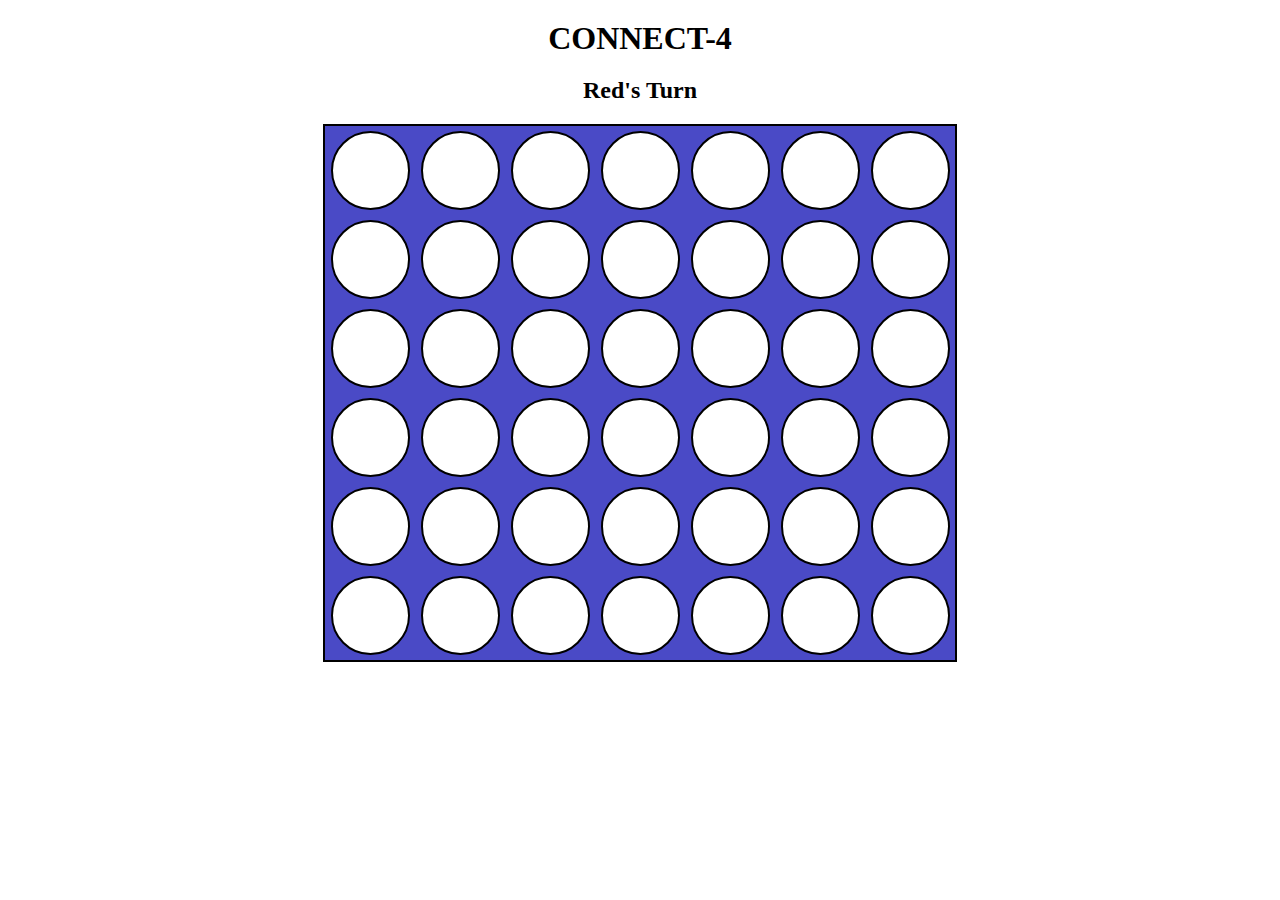
<file: Connect4/index.html>
<!DOCTYPE html>
<html lang="en">

<head>
    <meta charset="UTF-8">
    <meta http-equiv="X-UA-Compatible" content="IE=edge">
    <meta name="viewport" content="width=device-width, initial-scale=1.0">
    <title>Document</title>
    <link rel="stylesheet" href="connect4.css">
</head>

<body>

    <h1>CONNECT-4</h1>
    <h2 id="whosturn">Red's Turn</h2>

    <div class="board">

        <ul class="column" id="c1">
            <p id="c1r6"></p>
            <p id="c1r5"></p>
            <p id="c1r4"></p>
            <p id="c1r3"></p>
            <p id="c1r2"></p>
            <p id="c1r1"></p>
        </ul>
        <ul class="column" id="c2">
            <p id="c2r6"></p>
            <p id="c2r5"></p>
            <p id="c2r4"></p>
            <p id="c2r3"></p>
            <p id="c2r2"></p>
            <p id="c2r1"></p>
        </ul>
        <ul class="column" id="c3">
            <p id="c3r6"></p>
            <p id="c3r5"></p>
            <p id="c3r4"></p>
            <p id="c3r3"></p>
            <p id="c3r2"></p>
            <p id="c3r1"></p>
        </ul>
        <ul class="column" id="c4">
            <p id="c4r6"></p>
            <p id="c4r5"></p>
            <p id="c4r4"></p>
            <p id="c4r3"></p>
            <p id="c4r2"></p>
            <p id="c4r1"></p>
        </ul>
        <ul class="column" id="c5">
            <p id="c5r6"></p>
            <p id="c5r5"></p>
            <p id="c5r4"></p>
            <p id="c5r3"></p>
            <p id="c5r2"></p>
            <p id="c5r1"></p>
        </ul>
        <ul class="column" id="c6">
            <p id="c6r6"></p>
            <p id="c6r5"></p>
            <p id="c6r4"></p>
            <p id="c6r3"></p>
            <p id="c6r2"></p>
            <p id="c6r1"></p>
        </ul>
        <ul class="column" id="c7">
            <p id="c7r6"></p>
            <p id="c7r5"></p>
            <p id="c7r4"></p>
            <p id="c7r3"></p>
            <p id="c7r2"></p>
            <p id="c7r1"></p>
        </ul>


    </div>


</body>
<script src="./connect4.js"></script>

</html>
</file>
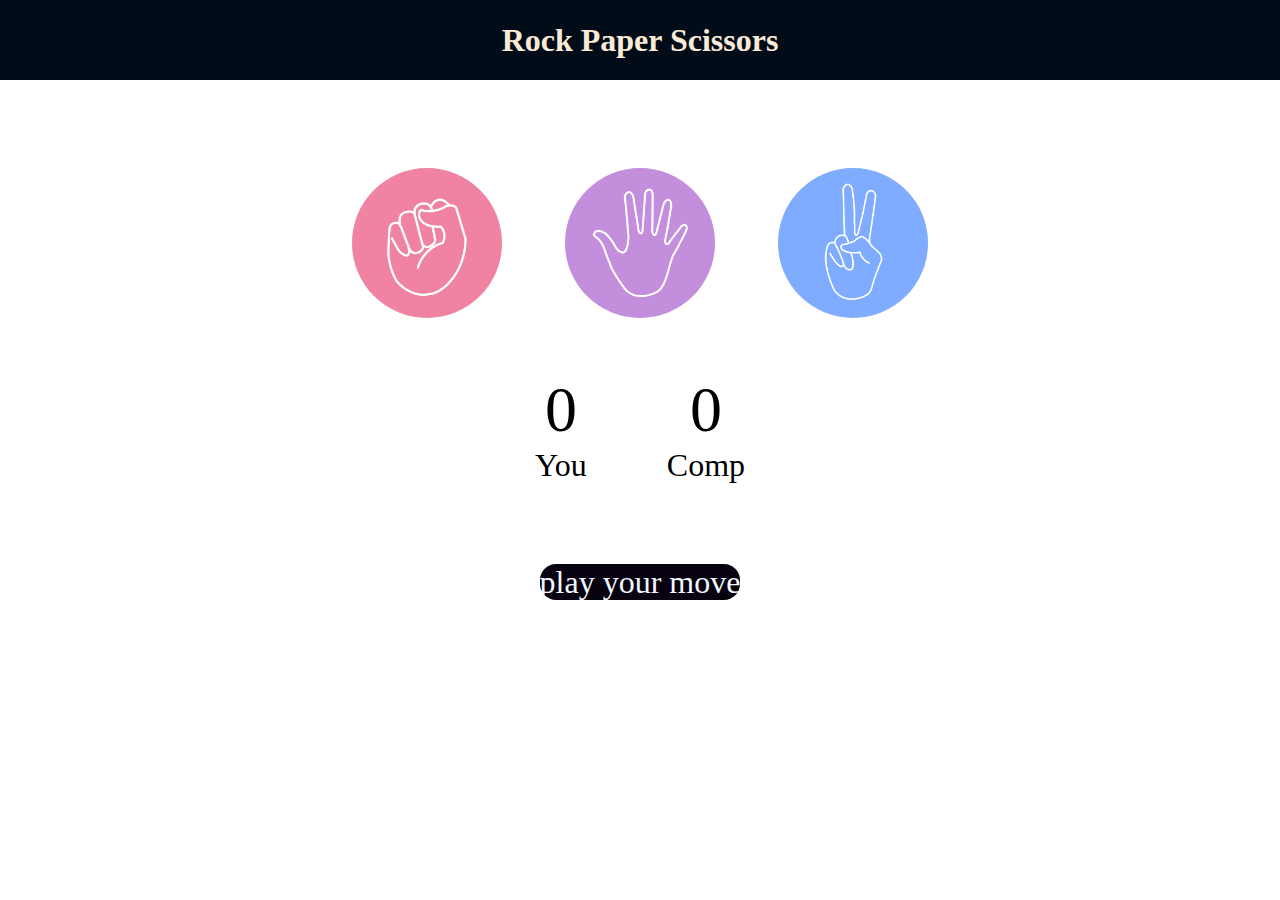
<file: javascript/index.html>
<!DOCTYPE html>
<html lang="en">
    <head>
        <meta charset="utf-8">
        <meta name="viewpoint" content="width=device-width,initial-scale=1.0">
        <title>Rock paper Scissors Game</title>
        <link rel="stylesheet" href="style.css"/>
    </head>
    <body>
        <h1>Rock Paper Scissors</h1>
        <div class="choices">
            <div class="choice" id="rock">
            
                <img src="rock.png">
            </div>
            <div class="choice" id="paper">
                <img src="paper.png"/>
            </div>
            <div class="choice" id="scissors">
                <img src="scissors.png"/>
            </div>
        </div>
        <div class="score-board">
            <div class="score">
               <p id="user-score">0</p>
               <p>You</p> 
            </div>
            <div class="score">
            <p id="comp-score">0</p>
               <p>Comp</p>
        </div>
    </div>
    <div class="msg-container">
        <p id="msg">play your move</p>

    </div>
    <script src="app.js"></script>
    </body>
</html>
</file>
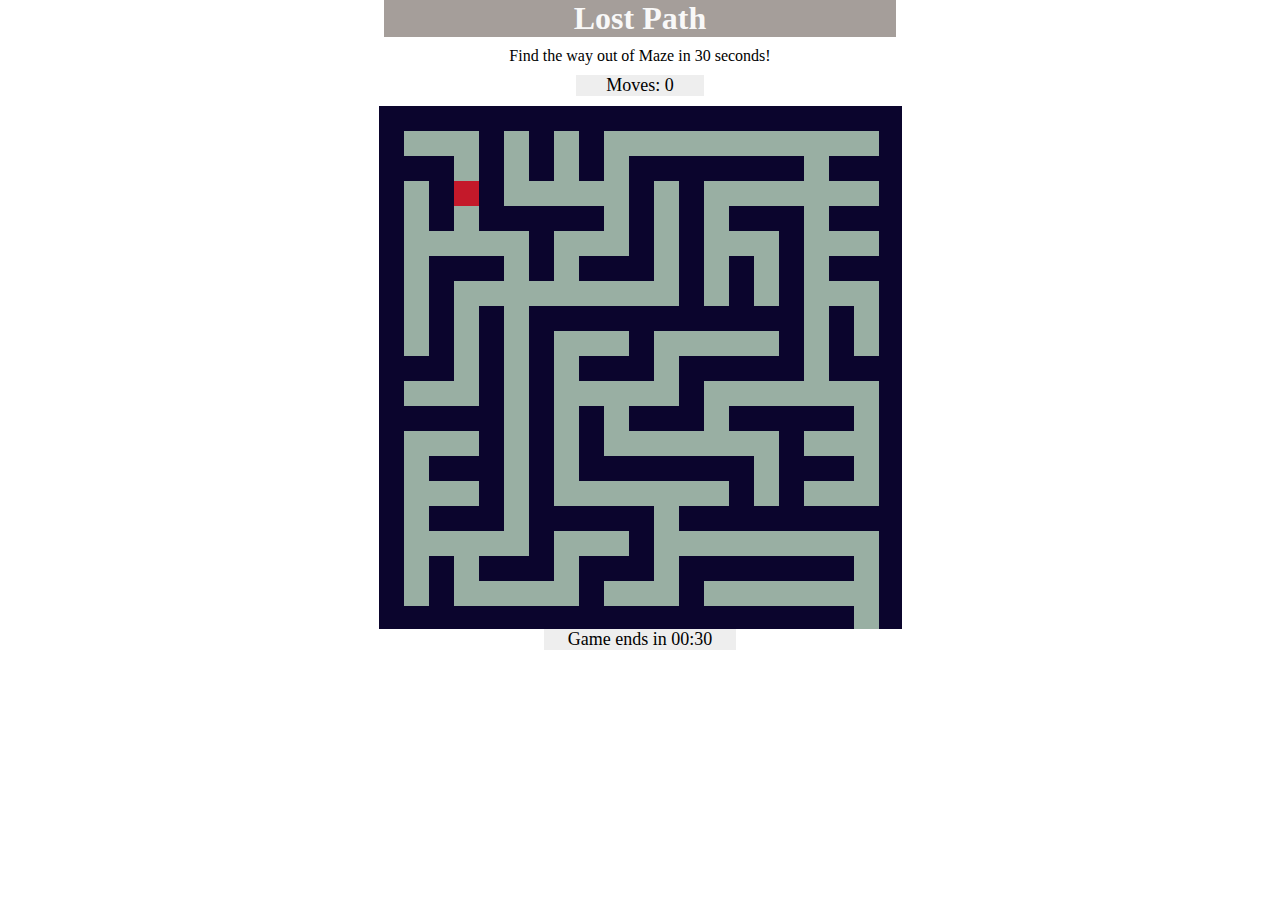
<file: maze-game/index.html>
<!doctype html>
<html xmlns="http://www.w3.org/1999/html">
<head>
    <meta charset="UTF-8" />
    <title>Canvas Maze Game</title>
    <style>
        * { padding: 0; margin: 0; }
        #heading {
            text-align: center;
            margin-top: 15px;
            margin-bottom: 15px;
            font-size: xx-large;
        }
        #heading{ margin: 0 auto}
        #canvas { background: #99afa3; display: block; margin: 0 auto; }
        #c { background: #eeeeee; display: block; margin: 0 auto; }
        #timerel { background: #eeeeee; display: block; margin: 0 auto; }
    </style>
    <style>
        /* The Modal (background) */
        .modal {
            display: none; /* Hidden by default */
            position: fixed; /* Stay in place */
            z-index: 1; /* Sit on top */
            padding-top: 20%; /* Location of the box */
            left: 0;
            top: 0;
            width: 100%; /* Full width */
            height: 100%; /* Full height */
            overflow: auto; /* Enable scroll if needed */
            background-color: rgb(0,0,0); /* Fallback color */
            background-color: rgba(0,0,0,0.4); /* Black w/ opacity */
        }

        /* Modal Content */
        .modal-content {
            position: relative;
            background-color: #fefefe;
            margin: auto;
            padding: 0;
            border: 1px solid #888;
            width: 30%;
            box-shadow: 0 4px 8px 0 rgba(0,0,0,0.2),0 6px 20px 0 rgba(0,0,0,0.19);
            -webkit-animation-name: animatetop;
            -webkit-animation-duration: 0.4s;
            animation-name: animatetop;
            animation-duration: 0.4s
        }

        /* Add Animation */
        @-webkit-keyframes animatetop {
            from {top:-300px; opacity:0}
            to {top:0; opacity:1}
        }

        @keyframes animatetop {
            from {top:-300px; opacity:0}
            to {top:0; opacity:1}
        }

        /* The Close Button */
        .close {
            color: white;
            float: right;
            font-size: 28px;
            font-weight: bold;
        }

        .close:hover,
        .close:focus {
            color: #000;
            text-decoration: none;
            cursor: pointer;
        }

        .modal-header {
            padding: 2px 16px;
            background-color: #41d9f4;
            color: white;
            text-align: center;
            height : 50%;
        }

        .modal-body {padding: 2px 16px;}

        .modal-footer {
            padding: 2px 16px;
            background-color:#f4bc42;
            color: white;
            text-align: center;
            height: 50%;
        }
    </style>


</head>
<body>
<section>
    <div id="wrapper" style="margin-left:auto; margin-right:auto;">
        <h1 id="heading" style="background-color: #a59e9a; text-decoration-style: solid; color: #F8F8F8; width: 40%; margin-top: 0px; margin-bottom: 10px">Lost Path</h1>
        <div id="maze">
            <p style="text-align: center;margin-bottom: 10px">Find the way out of Maze in 30 seconds!</p>
            <div id="c" style="margin-left:auto; margin-right:auto;margin-bottom: 10px;text-align: center;width: 10%;font-size: large"></div>

            <canvas id="canvas" width="523" height="523" style="margin-left:auto; margin-right:auto">
            This text is displayed if your browser does not support HTML5 Canvas.
        </canvas>
            <div id="timerel" style="margin-left:auto; margin-right:auto;margin-top:0px;text-align: center;width: 15%;font-size: large"></div>

        </div>

        <!-- The Modal -->
        <div id="myModal" class="modal">

            <!-- Modal content -->
            <div class="modal-content">
                <div class="modal-header">
                    <span class="close">&times;</span>
                    <h2 class="gamehead"></h2>
                </div>
                <div class="modal-footer">
                    <h2 id="demo" onmouseover="" style="cursor:pointer;">Play Again?</h2>
                </div>
            </div>

        </div>


    </div>
    <!--canvas id="c" width="2048" height="2048" style="margin-left:auto; margin-right:auto"></canvas-->
    <script type="text/javascript">
        // Get the modal
        var modal = document.getElementById('myModal');

        // Get the <span> element that closes the modal
        var span = document.getElementsByClassName("close")[0];

        // When the user clicks the button, open the modal
        modelfungo = function() {
            console.log("func called")
            modal.style.display = "block";
            x = document.querySelector(".gamehead");
            x.textContent = "Game Over"

        }

        modelfunwin = function() {
            console.log("func called")
            modal.style.display = "block";
            x = document.querySelector(".gamehead");
            x.textContent = "Congrats! You Win"

        }

        document.getElementById("demo").addEventListener("click", myFunction);

        function myFunction() {
            document.location.reload();
        }

        // When the user clicks on <span> (x), close the modal
        span.onclick = function() {
            modal.style.display = "none";
        }

        // When the user clicks anywhere outside of the modal, close it
        window.onclick = function(event) {
            if (event.target == modal) {
                modal.style.display = "none";
            }
        }


        //var now = new Date().getTime();
        function startTimer(duration, display) {
            var start = Date.now(),
                diff,
                minutes,
                seconds;

            function timer() {
                if(playing) {
                    diff = duration - (((Date.now() - start) / 1000) | 0);
                    minutes = (diff / 60) | 0;
                    seconds = (diff % 60) | 0;
                    minutes = minutes < 10 ? "0" + minutes : minutes;
                    seconds = seconds < 10 ? "0" + seconds : seconds;
                    display.textContent = "Game ends in " + minutes + ":" + seconds;

                    if (diff <= 0) {
                        display.textContent = "Game Over";
                        start = Date.now() + 1000;
                        playing = false
                        modelfungo();
                    }
                }
            };
            timer();
            setInterval(timer,1000)
        }

        window.onload = function () {
            twominutes = 30;
            x = document.querySelector("#timerel");
            startTimer(twominutes,x)
        }
        playing = true
        window.addEventListener('keydown',doKeyDown,true);

        function doKeyDown(evt)
        {
            var handled = false;
            if (playing) {
                switch (evt.keyCode) {
                    case 38:  /* Up arrow was pressed */
                        m.moveup("canvas");
                        handled = true
                        break;
                    case 87:  /* Up arrow was pressed */
                        m.moveup("canvas");
                        handled = true
                        break;
                    case 40 :  /* Down arrow was pressed */
                        m.movedown("canvas");
                        handled = true
                        break;
                    case 83 :  /* Down arrow was pressed */
                        m.movedown("canvas");
                        handled = true
                        break;
                    case 37:  /* Left arrow was pressed */
                        m.moveleft("canvas");
                        handled = true
                        break;
                    case 65:  /* Left arrow was pressed */
                        m.moveleft("canvas");
                        handled = true
                        break;
                    case 39:  /* Right arrow was pressed */
                        m.moveright("canvas");
                        handled = true
                        break;
                    case 68:  /* Right arrow was pressed */
                        m.moveright("canvas");
                        handled = true
                        break;
                }
                if (m.checker("canvas"))
                    playing = false
                console.log(m.getMoves())

            }
            if (handled)
                evt.preventDefault(); // prevent arrow keys from scrolling the page (supported in IE9+ and all other browsers)
        }


        var dsd = function (size) {
            this.N = size;
            this.P = new Array(this.N);
            this.R = new Array(this.N);

            this.init = function () {
                for (var i = 0; i < this.N; i++) {
                    this.P[i] = i;
                    this.R[i] = 0;
                }
            }

            this.union = function (x, y) {
                var u = this.find(x);
                var v = this.find(y);
                if (this.R[u] > this.R[v]) {
                    this.R[u] = this.R[v] + 1;
                    this.P[u] = v;
                }
                else {
                    this.R[v] = this.R[u] + 1;
                    this.P[v] = u;
                }
            }

            this.find = function (x) {
                if (x == this.P[x])
                    return x;
                this.P[x] = this.find(this.P[x]);
                return this.P[x];
            }
        };

        function random(min, max)      { return (min + (Math.random() * (max - min)));            };
        function randomChoice(choices) { return choices[Math.round(random(0, choices.length-1))]; };

        var maze = function (X, Y) {
            this.N = X;
            this.M = Y;
            this.S = 25;
            this.moves = 0;
            this.Board = new Array(2 * this.N + 1);
            this.EL = new Array();
            this.vis = new Array(2 * this.N + 1);
            this.delay = 2;
            this.x = 1;
            this.init = function () {
                for (var i = 0; i < 2 * this.N + 1; i++) {
                    this.Board[i] = new Array(2 * this.M + 1);
                    this.vis[i] = new Array(2 * this.M + 1);
                }

                for (var i = 0; i < 2 * this.N + 1; i++) {
                    for (var j = 0; j < 2 * this.M + 1; j++) {
                        if (!(i % 2) && !(j % 2)) {
                            this.Board[i][j] = '+';
                        }
                        else if (!(i % 2)) {
                            this.Board[i][j] = '-';
                        }
                        else if (!(j % 2)) {
                            this.Board[i][j] = '|';
                        }
                        else {
                            this.Board[i][j] = ' ';
                        }
                        this.vis[i][j] = 0;
                    }
                }
            }


            this.add_edges = function () {
                for (var i = 0; i < this.N; i++) {
                    for (var j = 0; j < this.M; j++) {
                        if (i != this.N - 1) {
                            this.EL.push([[i, j], [i + 1, j], 1]);
                        }
                        if (j != this.M - 1) {
                            this.EL.push([[i, j], [i, j + 1], 1]);
                        }
                    }
                }
            }


            //Hash function
            this.h = function (e) {
                return e[1] * this.M + e[0];
            }
            this.randomize = function (EL) {
                for (var i = 0; i < EL.length; i++) {
                    var si = Math.floor(Math.random() * 387) % EL.length;
                    var tmp = EL[si];
                    EL[si] = EL[i];
                    EL[i] = tmp;
                }
                return EL;
            }

            this.breakwall = function (e) {
                var x = e[0][0] + e[1][0] + 1;
                var y = e[0][1] + e[1][1] + 1;
                this.Board[x][y] = ' ';
            }

            this.gen_maze = function () {
                this.EL = this.randomize(this.EL);
                var D = new dsd(this.M * this.M);
                D.init();
                var s = this.h([0, 0]);
                var e = this.h([this.N - 1, this.M - 1]);
                this.Board[1][0] = ' ';
                this.Board[2 * this.N - 1][2 * this.M] = ' ';
                //Run Kruskal
                for (var i = 0; i < this.EL.length; i++) {
                    var x = this.h(this.EL[i][0]);
                    var y = this.h(this.EL[i][1]);
                    if (D.find(s) == D.find(e)) {
                        if (!(D.find(x) == D.find(s) && D.find(y) == D.find(s))) {
                            if (D.find(x) != D.find(y)) {
                                D.union(x, y);
                                this.breakwall(this.EL[i]);
                                this.EL[i][2] = 0;
                            }

                        }
                        //break;
                    }

                    else if (D.find(x) != D.find(y)) {
                        D.union(x, y);
                        this.breakwall(this.EL[i]);
                        this.EL[i][2] = 0;
                    }
                    else {
                        continue;
                    }
                }

            };


            this.draw_canvas = function (id) {
                this.canvas = document.getElementById(id);
                var scale = this.S;
                temp = []
                if (this.canvas.getContext) {
                    this.ctx = this.canvas.getContext('2d');
                    this.Board[1][0] = '$'
                    for (var i = 0; i < 2 * this.N + 1; i++) {
                        for (var j = 0; j < 2 * this.M + 1; j++) {
                            if (this.Board[i][j] != ' '){//} && this.Board[i][j] != '&') {
                                this.ctx.fillStyle = "#0b052d";
                                this.ctx.fillRect(scale * i, scale * j, scale, scale);
                            }
                            else if(i<5 && j <5)
                                temp.push([i,j])
                            }
                    }
                    x = randomChoice(temp)
                //    console.log(temp)
                    this.Board[x[0]][x[1]] = '&'
                    this.ctx.fillStyle = "#c4192a";
                    this.ctx.fillRect(scale* x[0], scale * x[1], scale, scale);
                }
            };

            this.checkPos = function (id) {
                for (var i = 0; i < 2 * this.N + 1; i++) {
                    for (var j = 0; j < 2 * this.M + 1; j++) {
                        if (this.Board[i][j] == '&') {
                           // console.log(i,j)
                            return [i,j]
                        }
                    }
                }
            }

            this.moveclear = function (a,b) {
                var scale = this.S;
                this.ctx = this.canvas.getContext('2d');
                this.ctx.fillStyle = "#e27158";
                this.ctx.fillRect(scale * a, scale * b, scale, scale);
                this.Board[a][b] = ' '
            }

            this.move =  function (a,b) {
                var scale = this.S;
                this.ctx = this.canvas.getContext('2d');
                this.ctx.fillStyle = "#c4192a";
                this.ctx.fillRect(scale * a, scale * b, scale, scale);
                this.Board[a][b] = '&'
            }

            this.moveup = function (id) {
                cord = this.checkPos(id);
                var scale = this.S;
                i = cord[0]
                j = cord[1]
                j -= 1
                if (j < 0)
                    return
                else if (j > 2 * this.M)
                    return
                else if (this.Board[i][j] == ' ') {
                    this.moveclear(i,j+1);
                    this.move(i,j);
                    this.moves+=1;}
                else
                    return
            }

            this.movedown = function (id) {
                cord = this.checkPos(id);
                var scale = this.S;
                i = cord[0]
                j = cord[1]
                j+=1
                if(j<0)
                    return
                else if(j>2*this.M)
                    return
                else if(this.Board[i][j] ==' ') {
                    this.moveclear(i,j-1);
                    this.move(i,j);
                    this.moves+=1;}
                else
                    return
            }

            this.moveleft = function (id) {
                cord = this.checkPos(id);
                var scale = this.S;
                i = cord[0]
                j = cord[1]
                i-=1
                if(i<0)
                    return
                else if(i>2*this.N)
                    return
                else if(this.Board[i][j] ==' ') {
                    this.moveclear(i+1,j);
                    this.move(i,j);
                    this.moves+=1;}
                else
                    return
            }

            this.moveright = function (id) {
                cord = this.checkPos(id);
                var scale = this.S;
                i = cord[0]
                j = cord[1]
                i+=1
                if(i<0)
                    return
                else if(i>2*this.N)
                    return
                else if(this.Board[i][j] ==' ') {
                    this.moveclear(i-1,j);
                    this.move(i,j);
                    this.moves+=1;}
                else
                    return
            }
            this.checker = function (id) {
          //      console.log("win");
                cord = this.checkPos(id);
                i = cord[0]
                j = cord[1]
            //    console.log(cord)
                if ((i == 19 && j== 20) || (i==1 && j==0)) {
                    modelfunwin();
         //           alert("YOU WIN, CONGRATULATIONS!");
                  //
                    return 1
                }
                return 0
            }

            this.getMoves = function () {
                return this.moves;
            }

        };

        m = new maze(10 , 10);
        m.init();
        m.add_edges();
        m.gen_maze();
        m.draw_canvas("canvas");
        function drawMoves() {
            document.getElementById("c").innerHTML = "Moves: "+ m.getMoves()
        }
       // drawMoves();
       setInterval(drawMoves, 100);

        //addEvents();
    </script>
    <script>

    </script>


</section>
</body>
</html>
</file>
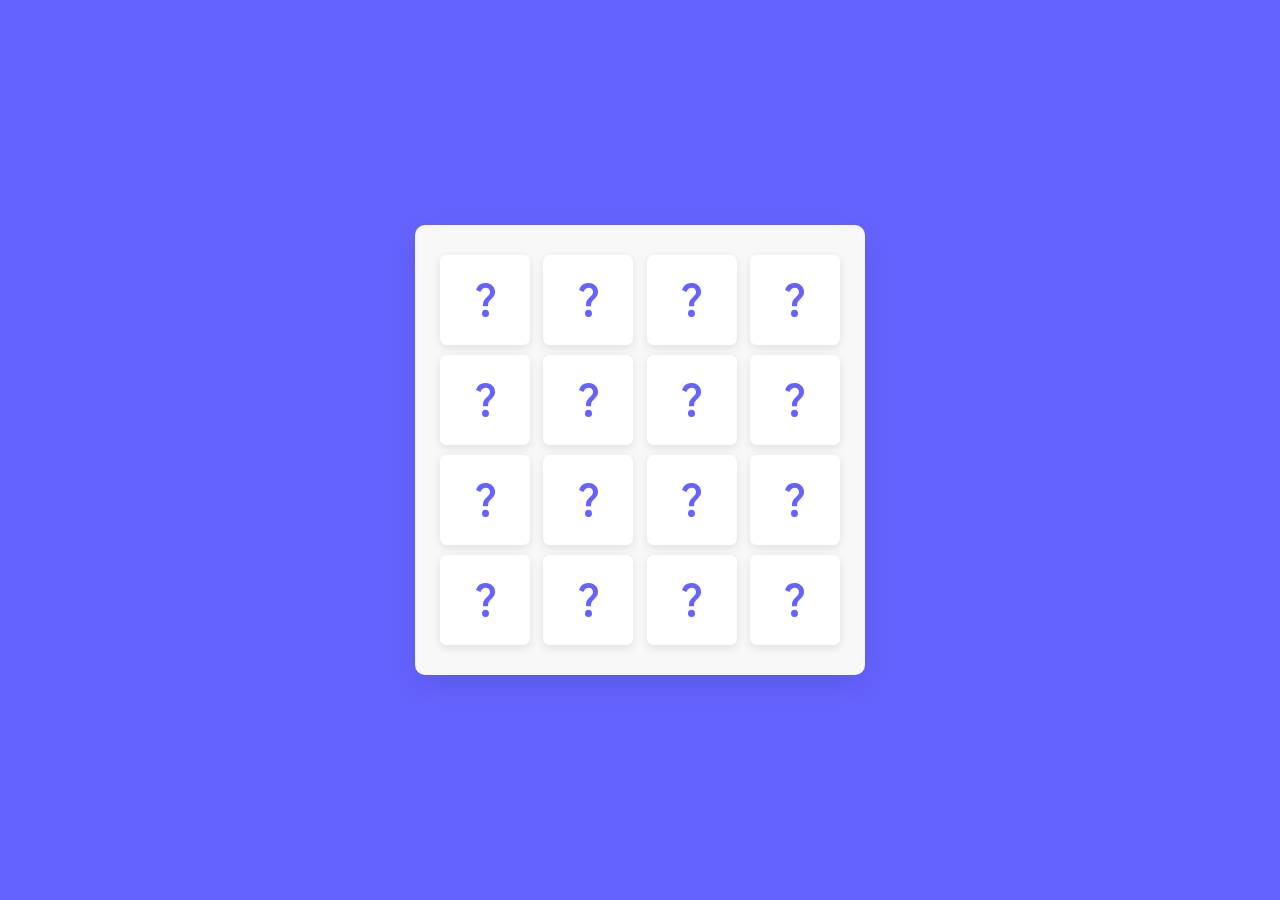
<file: Memory Cards Game [Demo 1]/index.html>
<!DOCTYPE html>
<!-- Coding By CodingNepal - youtube.com/codingnepal -->
<html lang="en" dir="ltr">
  <head>
    <meta charset="utf-8">  
    <title>Memory Card Game | CodingNepal</title>
    <link rel="stylesheet" href="style.css">
    <meta name="viewport" content="width=device-width, initial-scale=1.0">
  </head>
  <body>
    <div class="wrapper">
      <ul class="cards">
        <li class="card">
          <div class="view front-view">
            <img src="images/que_icon.svg" alt="icon">
          </div>
          <div class="view back-view">
            <img src="images/img-1.png" alt="card-img">
          </div>
        </li>
        <li class="card">
          <div class="view front-view">
            <img src="images/que_icon.svg" alt="icon">
          </div>
          <div class="view back-view">
            <img src="images/img-6.png" alt="card-img">
          </div>
        </li>
        <li class="card">
          <div class="view front-view">
            <img src="images/que_icon.svg" alt="icon">
          </div>
          <div class="view back-view">
            <img src="images/img-3.png" alt="card-img">
          </div>
        </li>
        <li class="card">
          <div class="view front-view">
            <img src="images/que_icon.svg" alt="icon">
          </div>
          <div class="view back-view">
            <img src="images/img-2.png" alt="card-img">
          </div>
        </li>
        <li class="card">
          <div class="view front-view">
            <img src="images/que_icon.svg" alt="icon">
          </div>
          <div class="view back-view">
            <img src="images/img-1.png" alt="card-img">
          </div>
        </li>
        <li class="card">
          <div class="view front-view">
            <img src="images/que_icon.svg" alt="icon">
          </div>
          <div class="view back-view">
            <img src="images/img-5.png" alt="card-img">
          </div>
        </li>
        <li class="card">
          <div class="view front-view">
            <img src="images/que_icon.svg" alt="icon">
          </div>
          <div class="view back-view">
            <img src="images/img-2.png" alt="card-img">
          </div>
        </li>
        <li class="card">
          <div class="view front-view">
            <img src="images/que_icon.svg" alt="icon">
          </div>
          <div class="view back-view">
            <img src="images/img-6.png" alt="card-img">
          </div>
        </li>
        <li class="card">
          <div class="view front-view">
            <img src="images/que_icon.svg" alt="icon">
          </div>
          <div class="view back-view">
            <img src="images/img-3.png" alt="card-img">
          </div>
        </li>
        <li class="card">
          <div class="view front-view">
            <img src="images/que_icon.svg" alt="icon">
          </div>
          <div class="view back-view">
            <img src="images/img-4.png" alt="card-img">
          </div>
        </li>
        <li class="card">
          <div class="view front-view">
            <img src="images/que_icon.svg" alt="icon">
          </div>
          <div class="view back-view">
            <img src="images/img-5.png" alt="card-img">
          </div>
        </li>
        <li class="card">
          <div class="view front-view">
            <img src="images/que_icon.svg" alt="icon">
          </div>
          <div class="view back-view">
            <img src="images/img-4.png" alt="card-img">
          </div>
        </li>
        <li class="card">
          <div class="view front-view">
            <img src="images/que_icon.svg" alt="icon">
          </div>
          <div class="view back-view">
            <img src="images/img-4.png" alt="card-img">
          </div>
        </li>
        <li class="card">
          <div class="view front-view">
            <img src="images/que_icon.svg" alt="icon">
          </div>
          <div class="view back-view">
            <img src="images/img-4.png" alt="card-img">
          </div>
        </li>
        <li class="card">
          <div class="view front-view">
            <img src="images/que_icon.svg" alt="icon">
          </div>
          <div class="view back-view">
            <img src="images/img-4.png" alt="card-img">
          </div>
        </li>
        <li class="card">
          <div class="view front-view">
            <img src="images/que_icon.svg" alt="icon">
          </div>
          <div class="view back-view">
            <img src="images/img-4.png" alt="card-img">
          </div>
        </li>
      </ul>
    </div>

    <script src="script.js"></script>

  </body>
</html>
</file>
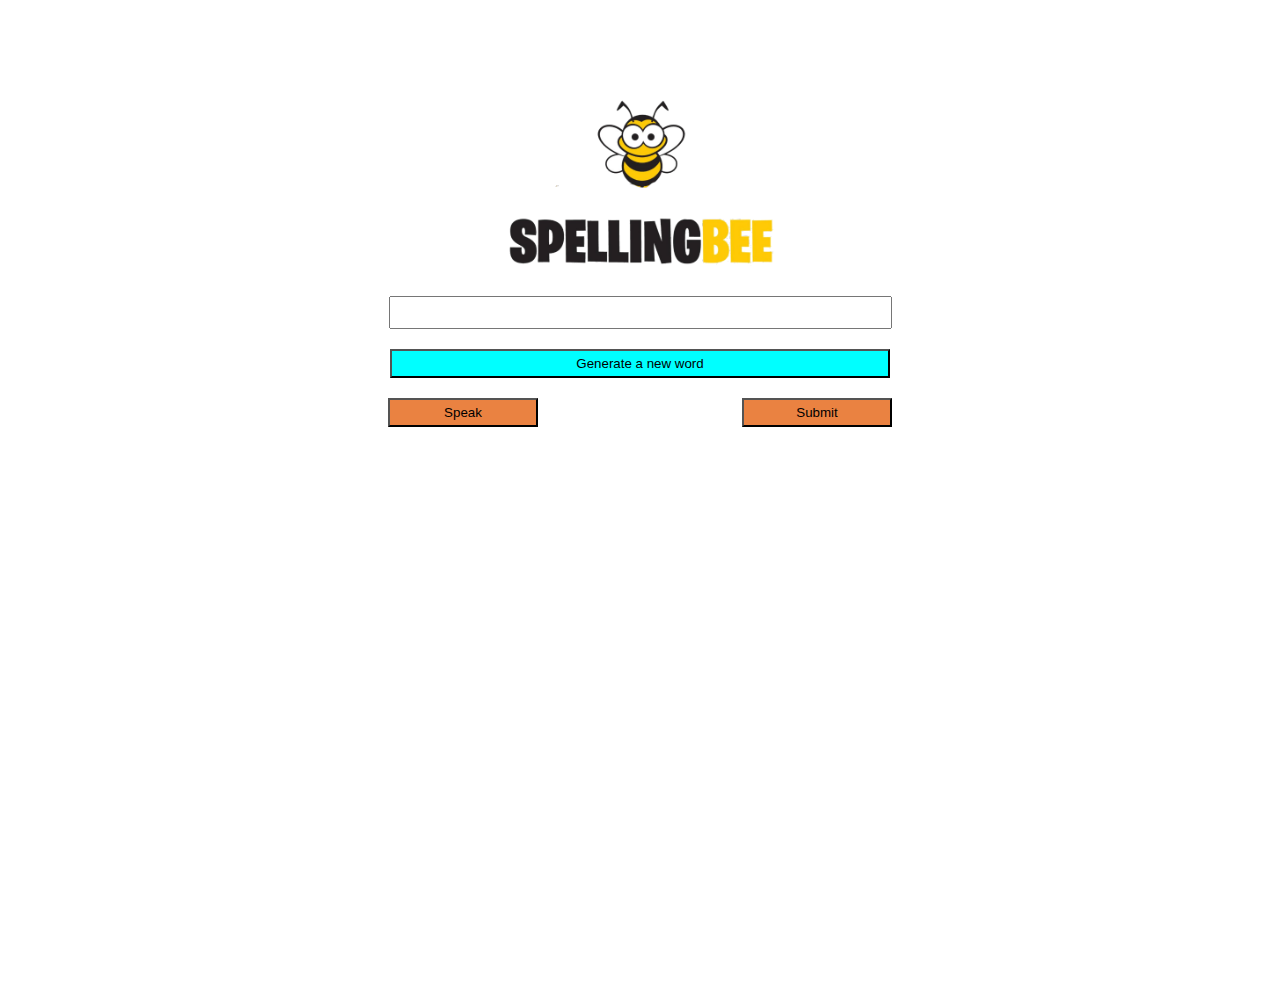
<file: SpellingBee/index.html>
<!DOCTYPE html>
<html lang="en">
  <head>
    <meta charset="UTF-8" />
    <meta http-equiv="X-UA-Compatible" content="IE=edge" />
    <meta name="viewport" content="width=device-width, initial-scale=1.0" />
    <title>Document</title>
  </head>

  <style>
    * {
      margin: 0;
      padding: 0;
    }

    body {
      width: 100%;
      height: 100vh;
    }

    .all {
      display: grid;
      place-items: center;
      margin-top: 100px;
    }

    img {
      width: 300px;
    }

    #inp {
      margin-top: 30px;
      width: 485px;
      padding: 7px;
    }

    #btn {
      width: 500px;
      padding: 5px;
      cursor: pointer;
      margin: 20px 0 20px 0;
      background-color: aqua;
    }

    .btn2 {
      width: 150px;
      padding: 5px;
      cursor: pointer;
      margin: 0 100px 0 100px;
      background-color: rgb(234, 130, 65);
    }
  </style>
  <body>
    <div class="all">
      <img src="bee.png" alt="" />
      <input type="text" id="inp" />
      <button id="btn">Generate a new word</button>

      <div class="cont">
        <button id="speak" class="btn2">Speak</button>
        <button id="sub" class="btn2">Submit</button>
      </div>
    </div>
  </body>

  <script>
    let word;

    const words = ["aberration", "abstemious", "acumen", "alacrity", "amalgamate", "amenable", "anachronism", "anomaly", "antipathy", "approbation", "arduous", "asceticism", "assiduous", "astringent", "atrophy", "austere", "avarice", "axiom", "bolster", "burgeon", "burnish", "cacophony", "capricious", "castigate", "catalyst", "caustic", "chicanery", "circumlocution", "circumscribe", "circumspect", "coalition", "complaisance", "connoisseur", "contentious", "contrite", "conundrum", "convoluted", "corporeal", "credulous", "culpable", "debacle", "decorum", "deference", "derision", "desiccate", "didactic", "dilatory", "diligent", "dint", "dirge", "disabuse", "discordant", "discretion", "disinterested", "disparage", "disparate", "dissemble", "dissonance", "dogmatic", "ebullience", "eclectic", "efficacy", "effrontery", "elegy", "emollient", "empirical", "encumber", "enfranchise", "ephemeral", "equivocate", "erudite", "esoteric", "eugenic", "exacerbate", "exculpate", "exigent", "exonerate", "extant", "extemporaneous", "extirpate", "facetious", "fallacious", "fervid", "filibuster", "flout", "foment", "forestall", "frugal", "garrulous", "goad", "grandiloquent", "gregarious", "harangue", "hedonism", "histrionic", "hyperbole", "iconoclast", "idiosyncrasy", "impecunious", "impinge", "inchoate", "incipient", "incongruous", "incontrovertible", "inculcate", "indefatigable", "indolent", "inert", "ingratiate", "inimical", "inscrutable", "insinuate", "insipid", "intransigent", "inundate", "inveigle", "irascible", "laconic", "largess", "laud", "libertine", "lionize", "lurid", "magnanimity", "maladroit", "malediction", "malleable", "martial", "maverick", "mendacity", "mendicant", "meretricious", "modicum", "mollify", "morose", "mundane", "nebulous", "neologism", "nefarious", "noxious", "obdurate", "obfuscate", "obsequious", "obstreperous", "obtuse", "onerous", "opprobrium", "oscillation", "paean", "paragon", "pariah", "partisan", "pedantic", "pellucid", "penurious", "peremptory", "perfidious", "perfunctory", "pernicious", "perspicacious", "peruse", "pervade", "phlegmatic", "pith", "plaintive", "plethora", "polemical", "pragmatic", "prattle", "precept", "precipitate", "precursor", "predilection", "prepossess", "prescient", "prevaricate", "pristine", "probity", "proclivity", "profligate", "profuse", "proliferate", "propensity", "proscribe", "punctilious", "pungent", "quaff", "querulous", "quiescent", "rarefy", "recalcitrant", "recondite", "redoubtable", "relegate", "renege", "repudiate", "rescind", "reticent", "reverent", "rife", "sagacious", "salubrious", "sanguine", "satiate", "scurrilous", "solicitous", "solvent", "sophistry", "soporific", "sordid", "specious", "spurious", "squander", "static", "stoic", "stupefy", "stymie", "succinct", "suffuse", "superfluous", "supplicate", "surfeit", "sycophant", "taciturn", "tantamount", "tedious", "temerity", "tenacious", "tirade", "torpid", "tortuous", "tout", "tractable", "truculence", "ubiquitous", "unbridled", "unwitting", "utilitarian", "venal", "veracious", "vexation", "vigilant", "vilify", "virulent", "viscous", "vituperate", "voluble", "waver"];

    document.getElementById('btn').addEventListener('click',function(){
        num=Math.floor(Math.random()*(248))
        word=words[num]

        let voice=new SpeechSynthesisUtterance()
        voice.text=word
        speechSynthesis.speak(voice)

    })

    document.getElementById('sub').addEventListener('click',function(){
        if(document.getElementById('inp').value==word){
            alert("CORRECT !!")
        }

        else{
            alert(`INCORRECT \n It was ${word}`)
        }

        document.getElementById('inp').value=''

    })

    document.getElementById('speak').addEventListener('click',function(){
        let voice=new SpeechSynthesisUtterance()
        voice.text=word
        speechSynthesis.speak(voice)
    })

  </script>
</html>
</file>
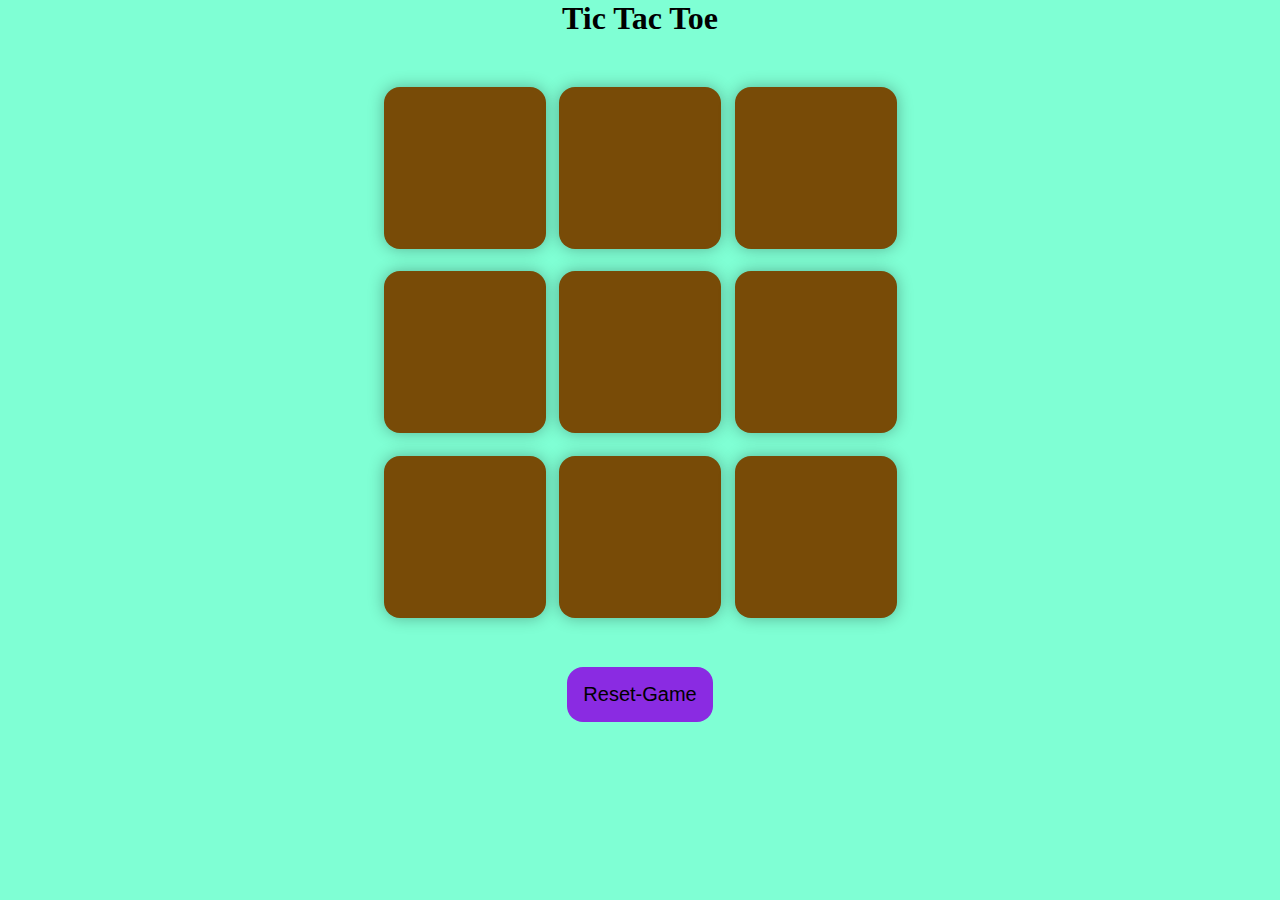
<file: Tic tac/index.html>
<!DOCTYPE html>
<html lang="en">
    <head>
        <meta charset="UTF-8">
        <meta name="viewport" content="width=device-width, initial-scale=1.0">
        <title>Tic-Tac-Toe game</title>
        <link rel="stylesheet" href="style.css"/>
    </head>
    <body>
        <div class="msg-container hide">
            <p id="msg">Winner</p>
            <button id="new-btn">New Game</button>
        </div>
        
    <main>
        <h1>Tic Tac Toe</h1>
        <div class="container">
        <div class="game">
            
            <button class="box"> </button>
            <button class="box"> </button>
            <button class="box"> </button>
            <button class="box"> </button>
            <button class="box"> </button>
            <button class="box"> </button>
            <button class="box"> </button>
            <button class="box"> </button>
            <button class="box"> </button>

        </div>
        </div>
        <button id="reset-btn">Reset-Game</button>

    </main>
    <script src="app.js"></script>
    </body>
</html>
</file>
<file: Connect4/connect4.css>
*{
    margin: 0;
    padding: 0;
}
body{
    display: grid;
    place-items: center;
}

h1{
    text-align: center;
    margin: 20px 0 20px 0;
}
h2{
    text-align: center;
    margin-bottom: 20px;
}

.board{
    display: grid;
    grid-template-columns: repeat(7,1fr);
    border: 2px solid black;
   width: 630px;
   background-color: rgb(74, 74, 198);
    
  
}

ul{
    display: grid;
    place-items: center;
    
}

ul p{
    margin: 5px;
    width: 75px;
    height: 75px;
    border: 2px solid black;
    border-radius: 100px;
    background-color: white;
}

ul:hover{
    cursor: pointer;
    background-color: rgb(98, 136, 238);
}


@media(max-width:700px){
    .board{
        width: 500px;
    }
    ul p{
        width: 55px;
        height: 55px;
        
    }
    
}
@media(max-width:520px){
    .board{
        width: 400px;
    }
    ul p{
        width: 40px;
        height: 40px;
        
    }
    
}
@media(max-width:420px){
    .board{
        width: 320px;
    }
    ul p{
        width: 30px;
        height: 30px;
        
    }
    
}
</file>
<file: javascript/style.css>
*{
    margin: 0;
    padding: 0;
    text-align: center;
}
h1 {
    background-color: #010c18;
    color:antiquewhite;
    height: 5rem;
    line-height: 5rem;
   
}
.choice {
    height: 165px;
    width: 165px;
    border-radius:50% ;
    display:flex;
    justify-content: center;
    align-items:center ;
}
.choice:hover{
    
    cursor:pointer;
background-color: rgb(1, 1, 18);
}
img{
    height: 150px;
    width: 150px;
    object-fit: cover;
    border-radius:50% ;

}
.choices{
    display:flex;
    justify-content:center;
    align-items: center;
    gap: 3rem;
    margin-top:5rem ;
}
.score-board{
    display:flex;
    justify-content: center;
    align-items: center;
    font-size: 2rem;
    margin-top:3rem ;
    gap: 5rem;
}
#user-score, #comp-score{
    font-size:4rem ;
}
.msg-container{
    margin-top:5rem;
}
#msg{
    margin-top:5rem;
    background-color: rgb(8, 1, 15);
    color:aliceblue;
    font-size:2rem ;
    display:inline;
    padding:item ;
    border-radius:1rem ;
}
</file>
<file: Memory Cards Game [Demo 1]/style.css>
/* Import Google Font - Poppins */
@import url('https://fonts.googleapis.com/css2?family=Poppins:wght@400;500;600;700&display=swap');
*{
  margin: 0;
  padding: 0;
  box-sizing: border-box;
  font-family: 'Poppins', sans-serif;
}
body{
  display: flex;
  align-items: center;
  justify-content: center;
  min-height: 100vh;
  background: #6563FF;
}
.wrapper{
  padding: 25px;
  border-radius: 10px;
  background: #F8F8F8;
  box-shadow: 0 10px 30px rgba(0,0,0,0.1);
}
.cards, .card, .view{
  display: flex;
  align-items: center;
  justify-content: center;
}
.cards{
  height: 400px;
  width: 400px;
  flex-wrap: wrap;
  justify-content: space-between;
}
.cards .card{
  cursor: pointer;
  list-style: none;
  user-select: none;
  position: relative;
  perspective: 1000px;
  transform-style: preserve-3d;
  height: calc(100% / 4 - 10px);
  width: calc(100% / 4 - 10px);
}
.card.shake{
  animation: shake 0.35s ease-in-out;
}
@keyframes shake {
  0%, 100%{
    transform: translateX(0);
  }
  20%{
    transform: translateX(-13px);
  }
  40%{
    transform: translateX(13px);
  }
  60%{
    transform: translateX(-8px);
  }
  80%{
    transform: translateX(8px);
  }
}
.card .view{
  width: 100%;
  height: 100%;
  position: absolute;
  border-radius: 7px;
  background: #fff;
  pointer-events: none;
  backface-visibility: hidden;
  box-shadow: 0 3px 10px rgba(0,0,0,0.1);
  transition: transform 0.25s linear;
}
.card .front-view img{
  width: 19px;
}
.card .back-view img{
  max-width: 45px;
}
.card .back-view{
  transform: rotateY(-180deg);
}
.card.flip .back-view{
  transform: rotateY(0);
}
.card.flip .front-view{
  transform: rotateY(180deg);
}

@media screen and (max-width: 700px) {
  .cards{
    height: 350px;
    width: 350px;
  }
  .card .front-view img{
    width: 17px;
  }
  .card .back-view img{
    max-width: 40px;
  }
}

@media screen and (max-width: 530px) {
  .cards{
    height: 300px;
    width: 300px;
  }
  .card .front-view img{
    width: 15px;
  }
  .card .back-view img{
    max-width: 35px;
  }
}
</file>
<file: Tic tac/style.css>
*{
    margin: 0;
    padding:0;
}
body {
    background-color: aquamarine;
text-align: center;
}
.container{
    height:70vh;
    display:flex;
    
    justify-content: center;
    align-items: center;
}
.game{
    height:60vmin;
    width: 60vmin;
    display:flex;
    flex-wrap:wrap;
    justify-content: center;
    align-items: center;
    gap:1.5vmin;
}
.box{
    height: 18vmin;
    width: 18vmin;
    border-radius: 1rem;
    border:none;
    box-shadow: 0 0 1rem rgba(0,0,0,0.3);
    font-size: 8vmin;
    color: black;
    background-color:rgb(120, 75, 7) ;
}
#reset-btn{

    padding: 1rem;
    font-size: 1.25rem;
    background-color: blueviolet;
    color: black;
    border-radius: 1rem;
    border: none;
}

#new-btn{
    padding: 1rem;
    font-size: 1.25rem;
    background-color: blueviolet;
    color: black;
    border-radius: 1rem;
    border: none;

}
#msg{
    color:rgb(94, 55, 4);
    font-size: 5vmin;
}
.msg-container{
    height: 100vmin;
    display:flex;
    justify-content:center;
    align-items:center;
    flex-direction:column;
    gap:4vmin;
}
.hide{
    display: none;
}
</file>
